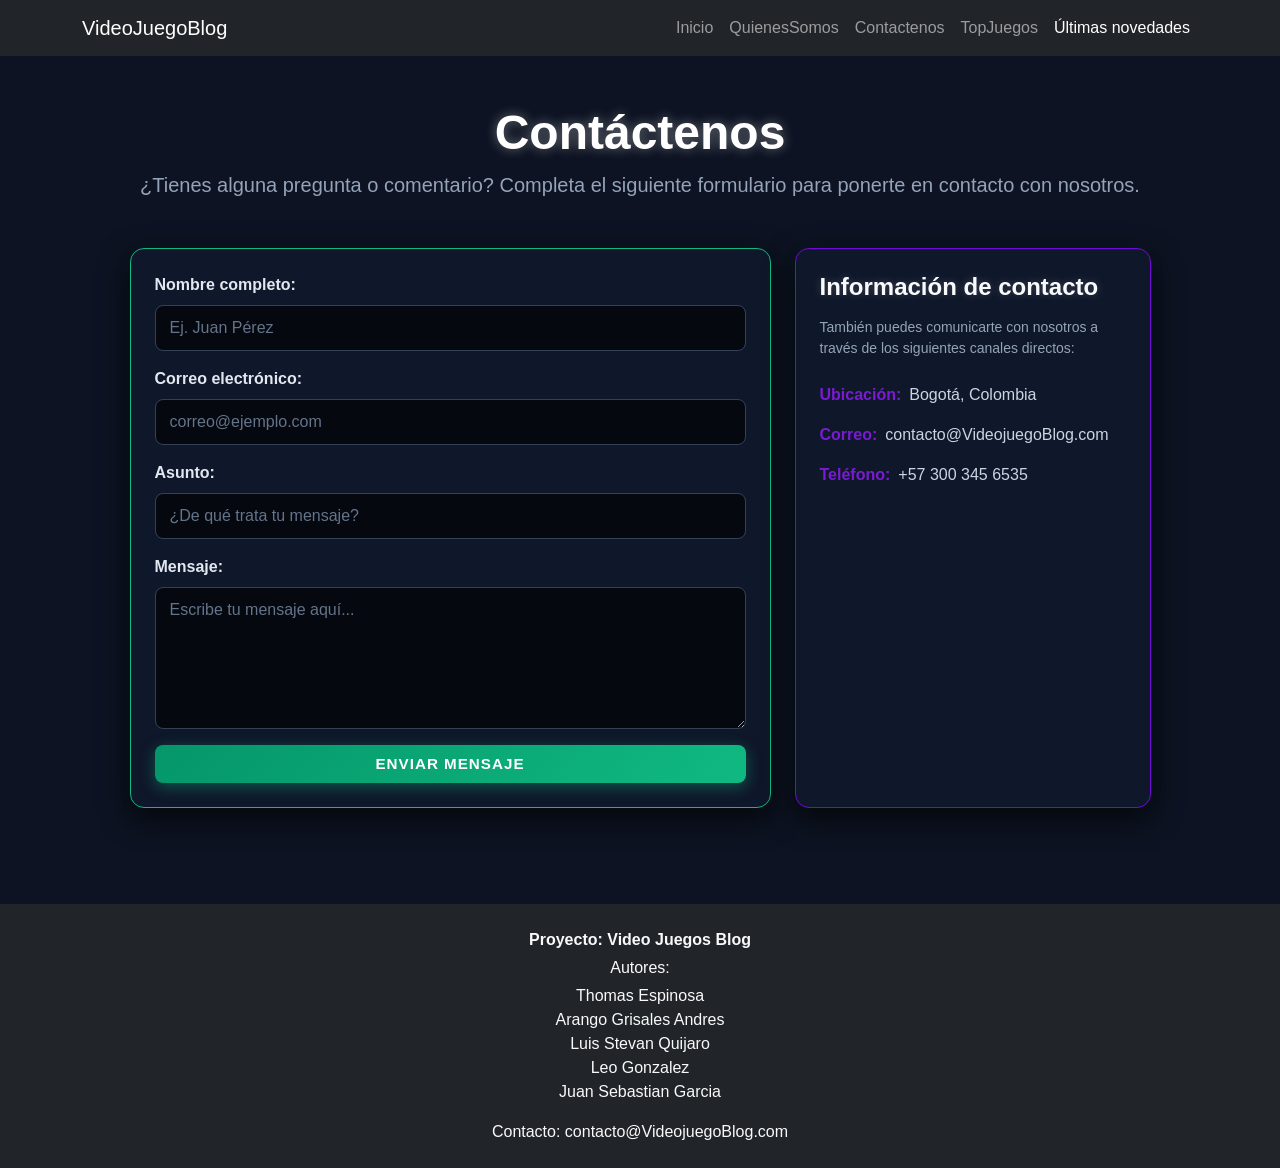
<file: contacto.html>
<!DOCTYPE html>
<html lang="es">

<head>
    <meta charset="UTF-8">
    <meta name="viewport" content="width=device-width, initial-scale=1.0">
    <title>Contáctenos - VideoJuegoBlog</title>
    <link rel="preconnect" href="https://fonts.googleapis.com">
    <link rel="preconnect" href="https://fonts.gstatic.com" crossorigin>
    <link href="https://fonts.googleapis.com/css2?family=Poppins:wght@400;600;700&display=swap" rel="stylesheet">

    <link href="https://cdn.jsdelivr.net/npm/bootstrap@5.3.3/dist/css/bootstrap.min.css" rel="stylesheet"
        integrity="sha384-QWTKZyjpPEjISv5WaRU9OFeRpok6YctnYmDr5pNlyT2bRjXh0JMhjY6hW+ALEwIH" crossorigin="anonymous">
        <link rel="stylesheet" href="css/estilos.css">
        <link rel="stylesheet" href="css/Contactenos.css">
    </head>

<body class="vjb-contacto-page">

    <nav class="navbar navbar-expand-lg navbar-dark bg-dark">
    <div class="container">
        <a class="navbar-brand" href="index.html">VideoJuegoBlog</a>
        <button class="navbar-toggler" type="button" data-bs-toggle="collapse"
            data-bs-target="#menuPrincipal" aria-controls="menuPrincipal"
            aria-expanded="false" aria-label="Abrir menú">
            <span class="navbar-toggler-icon"></span>
        </button>
        <div class="collapse navbar-collapse" id="menuPrincipal">
            <ul class="navbar-nav ms-auto">
                <li class="nav-item"><a class="nav-link" href="index.html">Inicio</a></li>
                <li class="nav-item"><a class="nav-link" href="quienesSomos.html">QuienesSomos</a></li>
                <li class="nav-item"><a class="nav-link" href="contacto.html">Contactenos</a></li>
                <li class="nav-item"><a class="nav-link" href="PaginaThomas.html">TopJuegos</a></li>
                <li class="nav-item"><a class="nav-link active" href="ultimasNovedades.html">Últimas novedades</a> </li> 
            </ul>
        </div>
    </div>
</nav>

    <main class="py-5 vjb-main-container" id="vjb-contacto-main">
        <div class="container">
            <div class="text-center mb-5 vjb-header-section">
                <h1 class="fw-bold display-5 text-white vjb-title">Contáctenos</h1>
                <p class="lead vjb-subtitle">¿Tienes alguna pregunta o comentario? Completa el siguiente formulario para ponerte en contacto con nosotros.</p>
            </div>

            <div class="row g-4 justify-content-center">
                <div class="col-12 col-lg-7">
                    <div class="card p-4 vjb-card-form">
                        <form action="#" method="POST" id="vjb-form-contacto">
                            <div class="mb-3">
                                <label for="vjb-input-nombre" class="form-label fw-semibold">Nombre completo:</label>
                                <input type="text" class="form-control vjb-input-gamer" id="vjb-input-nombre"
                                    name="nombre" placeholder="Ej. Juan Pérez" required>
                            </div>

                            <div class="mb-3">
                                <label for="vjb-input-email" class="form-label fw-semibold">Correo electrónico:</label>
                                <input type="email" class="form-control vjb-input-gamer" id="vjb-input-email"
                                    name="email" placeholder="correo@ejemplo.com" required>
                            </div>

                            <div class="mb-3">
                                <label for="vjb-input-asunto" class="form-label fw-semibold">Asunto:</label>
                                <input type="text" class="form-control vjb-input-gamer" id="vjb-input-asunto"
                                    name="asunto" placeholder="¿De qué trata tu mensaje?" required>
                            </div>

                            <div class="mb-3">
                                <label for="vjb-input-mensaje" class="form-label fw-semibold">Mensaje:</label>
                                <textarea class="form-control vjb-input-gamer" id="vjb-input-mensaje" name="mensaje"
                                    rows="5" placeholder="Escribe tu mensaje aquí..." required></textarea>
                            </div>

                            <button type="submit" class="btn w-100 py-2 fw-semibold vjb-btn-submit">Enviar
                                mensaje</button>
                        </form>
                    </div>
                </div>

                <div class="col-12 col-lg-4">
                    <div class="card p-4 h-100 vjb-card-info d-flex flex-column justify-content-between">
                        <div>
                            <h2 class="h4 fw-bold mb-3 vjb-info-title">Información de contacto</h2>
                            <p class="small mb-4 vjb-info-desc">También puedes comunicarte con nosotros a través de los
                                siguientes canales directos:</p>
                            <ul class="list-unstyled d-flex flex-column gap-3 vjb-info-list mb-4">
                                <li class="d-flex align-items-start gap-2">
                                    <span class="fw-bold vjb-info-label">Ubicación:</span>
                                    <span class="vjb-info-text">Bogotá, Colombia</span>
                                </li>
                                <li class="d-flex align-items-start gap-2">
                                    <span class="fw-bold vjb-info-label">Correo:</span>
                                    <span class="vjb-info-text">contacto@VideojuegoBlog.com</span>
                                </li>
                                <li class="d-flex align-items-start gap-2">
                                    <span class="fw-bold vjb-info-label">Teléfono:</span>
                                    <span class="vjb-info-text">+57 300 345 6535</span>
                                </li>
                            </ul>
                        </div>
                    </div>
                </div>
            </div>
        </div>
    </main>

    <footer class="bg-dark text-light py-4 mt-5">
        <div class="container text-center">
            <p class="fw-bold mb-1">Proyecto: Video Juegos Blog</p>
            <p class="mb-1">Autores:</p>
            <ul class="list-unstyled mb-3">
                <li>Thomas Espinosa</li>
                <li>Arango Grisales Andres</li>
                <li>Luis Stevan Quijaro</li>
                <li>Leo Gonzalez</li>
                <li>Juan Sebastian Garcia</li>
            </ul>
            <p class="mb-0">Contacto: contacto@VideojuegoBlog.com</p>
        </div>
    </footer>


    <script src="https://cdn.jsdelivr.net/npm/bootstrap@5.3.3/dist/js/bootstrap.bundle.min.js"></script>
</body>

</html>
</file>
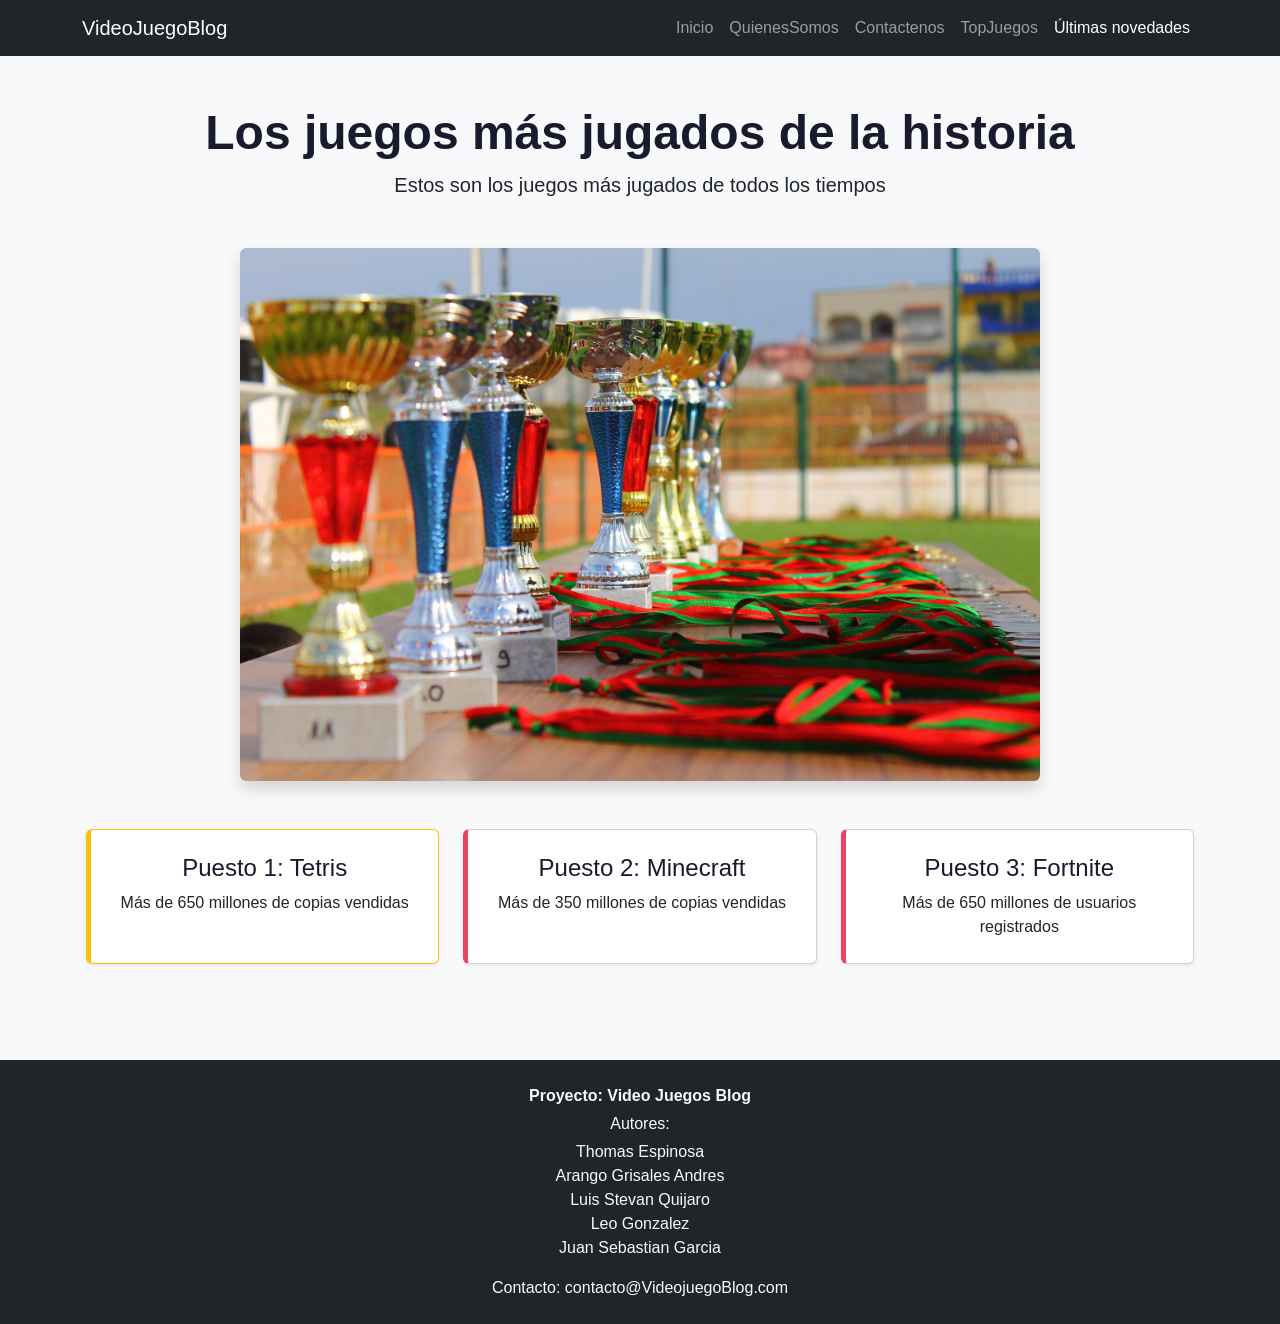
<file: PaginaThomas.html>
<!DOCTYPE html>
<html lang="es">

<head>
    <meta charset="UTF-8">
    <meta name="viewport" content="width=device-width, initial-scale=1.0">
    <title>Top Juegos</title>

    <!-- Bootstrap CSS -->
    <link href="https://cdn.jsdelivr.net/npm/bootstrap@5.3.3/dist/css/bootstrap.min.css" rel="stylesheet">

    <!-- Tus estilos (después de Bootstrap) -->
    <link rel="stylesheet" href="css/estilos.css">
    <link rel="stylesheet" href="css/PaginaThomas.css">
</head>

<body class="bg-light">
<nav class="navbar navbar-expand-lg navbar-dark bg-dark">
    <div class="container">
        <a class="navbar-brand" href="index.html">VideoJuegoBlog</a>
        <button class="navbar-toggler" type="button" data-bs-toggle="collapse"
            data-bs-target="#menuPrincipal" aria-controls="menuPrincipal"
            aria-expanded="false" aria-label="Abrir menú">
            <span class="navbar-toggler-icon"></span>
        </button>
        <div class="collapse navbar-collapse" id="menuPrincipal">
            <ul class="navbar-nav ms-auto">
                <li class="nav-item"><a class="nav-link" href="index.html">Inicio</a></li>
                <li class="nav-item"><a class="nav-link" href="quienesSomos.html">QuienesSomos</a></li>
                <li class="nav-item"><a class="nav-link" href="contacto.html">Contactenos</a></li>
                <li class="nav-item"><a class="nav-link" href="PaginaThomas.html">TopJuegos</a></li>
                <li class="nav-item"><a class="nav-link active" href="ultimasNovedades.html">Últimas novedades</a> </li> 
            </ul>
        </div>
    </div>
</nav>

    <main class="container my-4 my-md-5 px-3">
    <div class="text-center mb-4 mb-md-5">
        <h1 class="titulo-pagina fw-bold">Los juegos más jugados de la historia</h1>
        <p class="lead texto-intro mx-auto">Estos son los juegos más jugados de todos los tiempos</p>
    </div>

    <section class="podio text-center mb-4 mb-md-5">
        <img src="img/Podio.jpg" class="img-fluid rounded shadow podio__img"
            alt="Podio con los 3 juegos más jugados">
    </section>

    <div class="row row-cols-1 row-cols-md-3 g-3 g-md-4">
        <div class="col">
            <section class="top-puesto h-100">
                <div class="card h-100 text-center shadow-sm border-warning">
                    <div class="card-body p-3 p-md-4">
                        <h2 class="card-title h4">Puesto 1: Tetris</h2>
                        <p class="card-text">Más de 650 millones de copias vendidas</p>
                    </div>
                </div>
            </section>
        </div>

        <div class="col">
            <section class="top-puesto h-100">
                <div class="card h-100 text-center shadow-sm">
                    <div class="card-body p-3 p-md-4">
                        <h2 class="card-title h4">Puesto 2: Minecraft</h2>
                        <p class="card-text">Más de 350 millones de copias vendidas</p>
                    </div>
                </div>
            </section>
        </div>

        <div class="col">
            <section class="top-puesto h-100">
                <div class="card h-100 text-center shadow-sm">
                    <div class="card-body p-3 p-md-4">
                        <h2 class="card-title h4">Puesto 3: Fortnite</h2>
                        <p class="card-text">Más de 650 millones de usuarios registrados</p>
                    </div>
                </div>
            </section>
        </div>
    </div>
</main>

 <footer class="bg-dark text-light py-4 mt-5">
    <div class="container text-center">
        <p class="fw-bold mb-1">Proyecto: Video Juegos Blog</p>
        <p class="mb-1">Autores:</p>
        <ul class="list-unstyled mb-3">
            <li>Thomas Espinosa</li>
            <li>Arango Grisales Andres</li>
            <li>Luis Stevan Quijaro</li>
            <li>Leo Gonzalez</li>
            <li>Juan Sebastian Garcia</li>
        </ul>
        <p class="mb-0">Contacto: contacto@VideojuegoBlog.com</p>
    </div>
</footer>

    <!-- Bootstrap JS (necesario para el menú hamburguesa) -->
    <script src="https://cdn.jsdelivr.net/npm/bootstrap@5.3.3/dist/js/bootstrap.bundle.min.js"></script>
</body>

</html>
</file>
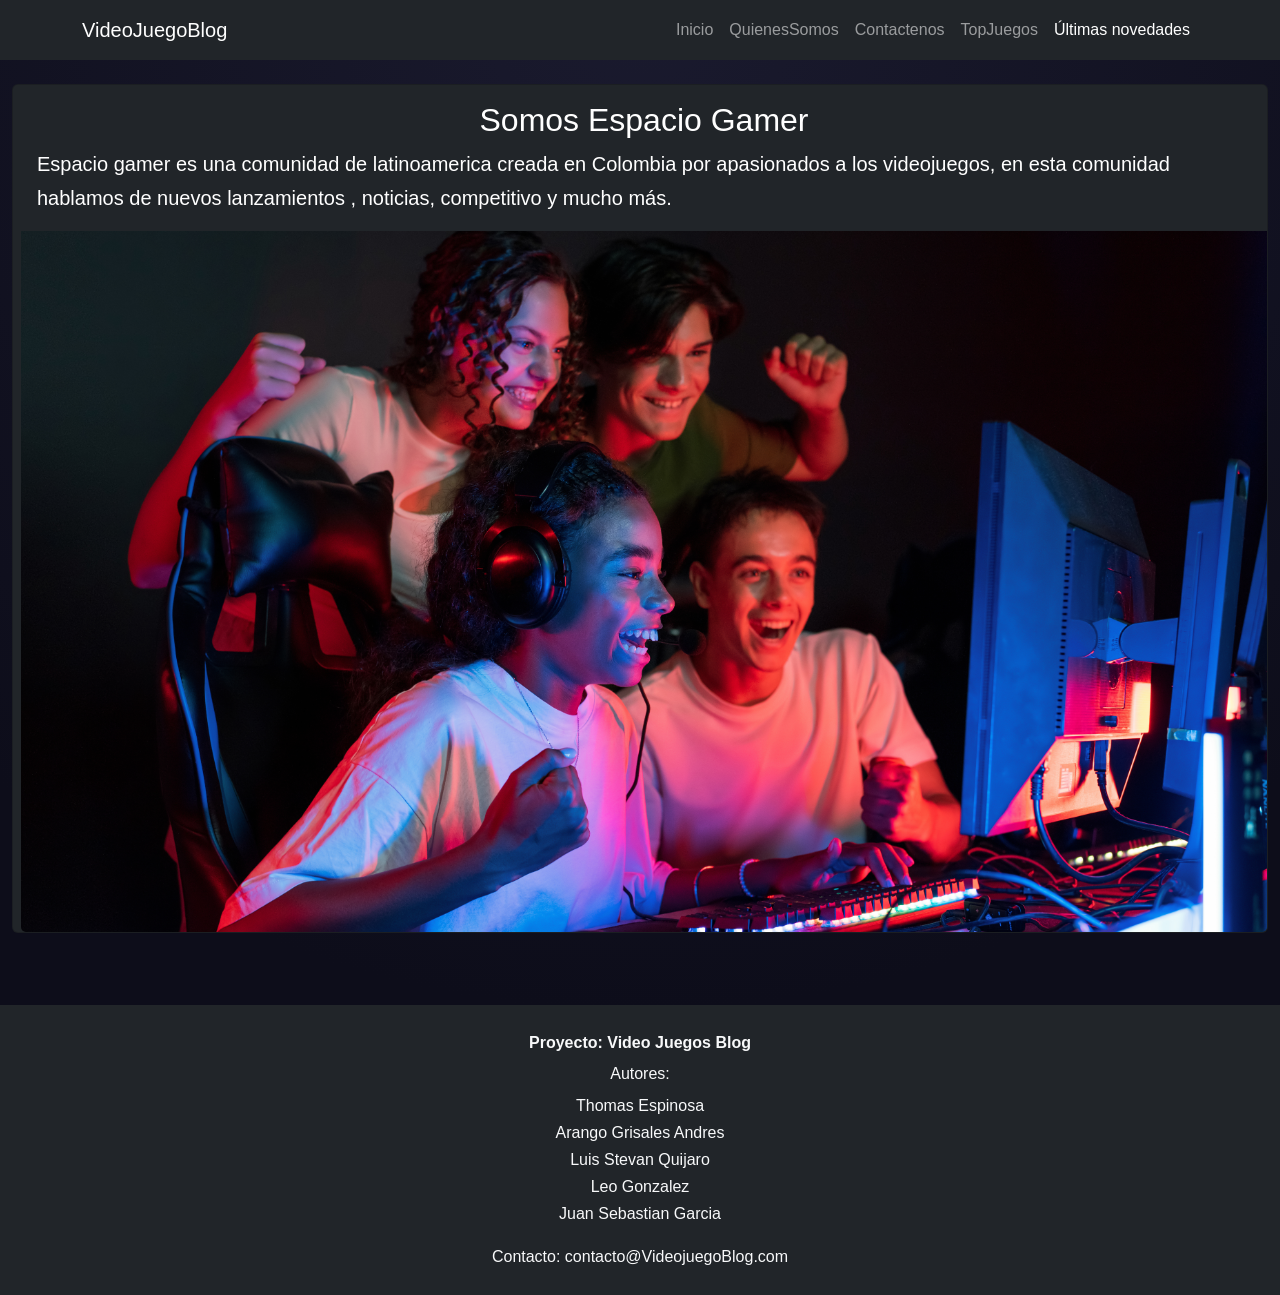
<file: quienesSomos.html>
<!DOCTYPE html>
<html lang="es">

<head>
    <meta charset="UTF-8">
    <meta name="viewport" content="width=device-width, initial-scale=1">
    <title>Quienes Somos</title>

    <link href="https://cdn.jsdelivr.net/npm/bootstrap@5.3.8/dist/css/bootstrap.min.css" rel="stylesheet"
        integrity="sha384-sRIl4kxILFvY47J16cr9ZwB07vP4J8+LH7qKQnuqkuIAvNWLzeN8tE5YBujZqJLB" crossorigin="anonymous">
    <link rel="stylesheet" href="css/estilos.css">
    <link rel="stylesheet" href="css/quienesSomos.css">
</head>

<body>

    <nav class="navbar navbar-expand-lg navbar-dark bg-dark">
    <div class="container">
        <a class="navbar-brand" href="index.html">VideoJuegoBlog</a>
        <button class="navbar-toggler" type="button" data-bs-toggle="collapse"
            data-bs-target="#menuPrincipal" aria-controls="menuPrincipal"
            aria-expanded="false" aria-label="Abrir menú">
            <span class="navbar-toggler-icon"></span>
        </button>
        <div class="collapse navbar-collapse" id="menuPrincipal">
            <ul class="navbar-nav ms-auto">
                <li class="nav-item"><a class="nav-link" href="index.html">Inicio</a></li>
                <li class="nav-item"><a class="nav-link" href="quienesSomos.html">QuienesSomos</a></li>
                <li class="nav-item"><a class="nav-link" href="contacto.html">Contactenos</a></li>
                <li class="nav-item"><a class="nav-link" href="PaginaThomas.html">TopJuegos</a></li>
                <li class="nav-item"><a class="nav-link active" href="ultimasNovedades.html">Últimas novedades</a> </li> 
            </ul>
        </div>
    </div>
</nav>


    <main class="container-xxl bd-gutter mt-3 my-md-4 bd-layout">
        <div class="card text-center text-bg-dark ps-lg-2 ">

            <div class="card-body">
                <h2 class="card-title ">Somos Espacio Gamer</h2>
                <p class="card-text text-start lead">Espacio gamer es una comunidad de latinoamerica creada en Colombia por
                    apasionados a los videojuegos, en esta comunidad hablamos de nuevos lanzamientos
                    , noticias, competitivo y mucho más.</p>
            </div>
            <img src="img/group-multiracial-teens-playing-video-games-video-game-club-with-blue-red-illumination-excited-because-victory.jpg"
                class="card-img-bottom" alt="imagen comunidad gamer">
        </div>

    </main>
    <footer class="bg-dark text-light py-4 mt-5 ">
        <div class="container text-center">
            <p class="fw-bold mb-1">Proyecto: Video Juegos Blog</p>
            <p class="mb-1">Autores:</p>
            <ul class="list-unstyled mb-3">
                <li>Thomas Espinosa</li>
                <li>Arango Grisales Andres</li>
                <li>Luis Stevan Quijaro</li>
                <li>Leo Gonzalez</li>
                <li>Juan Sebastian Garcia</li>
            </ul>
            <p class="mb-0">Contacto: contacto@VideojuegoBlog.com</p>
        </div>
    </footer>
    <script src="https://cdn.jsdelivr.net/npm/bootstrap@5.3.3/dist/js/bootstrap.bundle.min.js"></script>

</body>

</html>
</file>
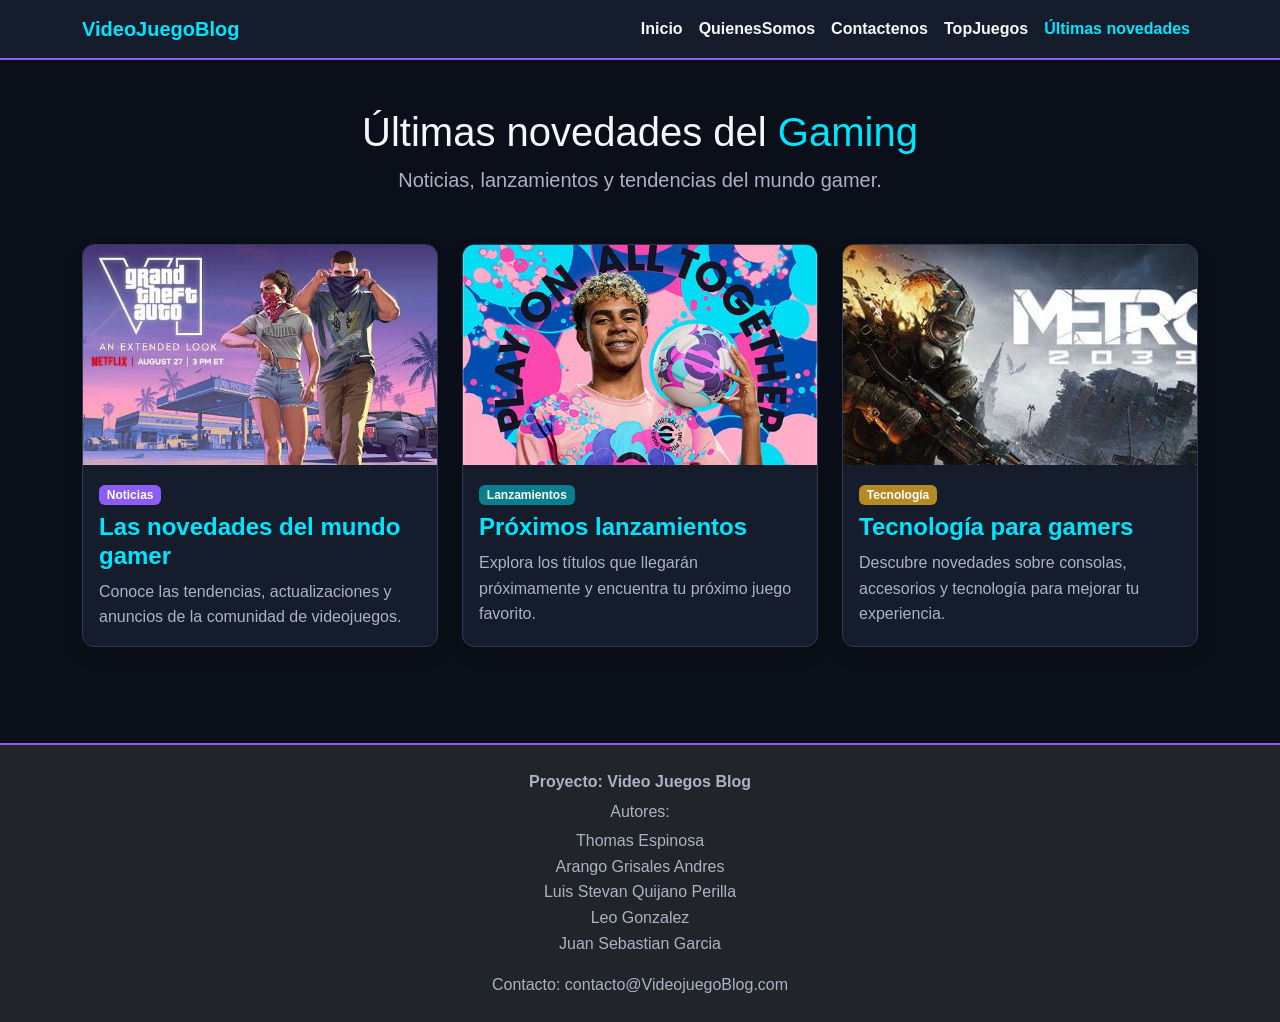
<file: ultimasNovedades.html>
<!DOCTYPE html>
<html lang="es">

<head>
    <meta charset="UTF-8">
    <meta name="viewport" content="width=device-width, initial-scale=1.0">

    <title>Últimas novedades | Gaming</title>

    <!-- Bootstrap CSS -->
  <link href="https://cdn.jsdelivr.net/npm/bootstrap@5.3.3/dist/css/bootstrap.min.css" rel="stylesheet">

    <!-- Tus estilos -->
    <link rel="stylesheet" href="css/estilos.css">
    <link rel="stylesheet" href="css/ultimasNovedades.css">
</head>

<body>

    <!-- MENÚ QUE YA TIENES -->
    <nav class="navbar navbar-expand-lg navbar-dark bg-dark">
    <div class="container">
        <a class="navbar-brand" href="index.html">VideoJuegoBlog</a>
        <button class="navbar-toggler" type="button" data-bs-toggle="collapse"
            data-bs-target="#menuPrincipal" aria-controls="menuPrincipal"
            aria-expanded="false" aria-label="Abrir menú">
            <span class="navbar-toggler-icon"></span>
        </button>
        <div class="collapse navbar-collapse" id="menuPrincipal">
            <ul class="navbar-nav ms-auto">
                <li class="nav-item"><a class="nav-link" href="index.html">Inicio</a></li>
                <li class="nav-item"><a class="nav-link" href="quienesSomos.html">QuienesSomos</a></li>
                <li class="nav-item"><a class="nav-link" href="contacto.html">Contactenos</a></li>
                <li class="nav-item"><a class="nav-link" href="PaginaThomas.html">TopJuegos</a></li>
                <li class="nav-item"><a class="nav-link active" href="ultimasNovedades.html">Últimas novedades</a> </li> 
            </ul>
        </div>
    </div>
</nav>

    <main>
    <section class="container py-5">
        <div class="text-center mb-5">
                <h1>Últimas novedades del <span>Gaming</span></h1>
                <p class="lead">
                    Noticias, lanzamientos y tendencias del mundo gamer.
                </p>
            </div>
            <div class="row g-4">
<!-- NOTICIA 1 -->
    <div class="col-12 col-md-6 col-lg-4">
      <article class="card h-100 shadow">
           <img src="img/GTA VI.jpg"
                             class="card-img-top"
                             alt="Novedades de videojuegos">
                              <div class="card-body">

                             <span class="badge text-bg-primary mb-2">
                                Noticias
                            </span>

                            <h2 class="card-title h4">
                                Las novedades del mundo gamer
                            </h2>

                            <p class="card-text">
                                Conoce las tendencias, actualizaciones y
                                anuncios de la comunidad de videojuegos.
                            </p>
                        </div>

                    </article>
                </div>

                <!-- NOTICIA 2 -->
                <div class="col-12 col-md-6 col-lg-4">
                    <article class="card h-100 shadow">

                        <img src="img/football.jpg"
                             class="card-img-top"
                             alt="Videojuego de fútbol">

                        <div class="card-body">
                            <span class="badge text-bg-success mb-2">
                                Lanzamientos
                            </span>

                            <h2 class="card-title h4">
                                Próximos lanzamientos
                            </h2>

                            <p class="card-text">
                                Explora los títulos que llegarán próximamente
                                y encuentra tu próximo juego favorito.
                            </p>
                        </div>

                    </article>
                </div>

                <!-- NOTICIA 3 -->
                <div class="col-12 col-md-6 col-lg-4">
                    <article class="card h-100 shadow">

                        <img src="img/Metro.jpg"
                             class="card-img-top"
                             alt="Videojuego Metro">

                        <div class="card-body">
                            <span class="badge text-bg-warning mb-2">
                                Tecnología
                            </span>

                            <h2 class="card-title h4">
                                Tecnología para gamers
                            </h2>

                            <p class="card-text">
                                Descubre novedades sobre consolas, accesorios
                                y tecnología para mejorar tu experiencia.
                            </p>
                        </div>

                    </article>
                </div>

            </div>

        </section>

    </main>

    <!-- PIE DE PÁGINA QUE YA TIENES -->
    <footer class="bg-dark text-light py-4 mt-5">
        <div class="container text-center">

            <p class="fw-bold mb-1">Proyecto: Video Juegos Blog</p>
            <p class="mb-1">Autores:</p>

            <ul class="list-unstyled mb-3">
                <li>Thomas Espinosa</li>
                <li>Arango Grisales Andres</li>
                <li>Luis Stevan Quijano Perilla</li>
                <li>Leo Gonzalez</li>
                <li>Juan Sebastian Garcia</li>
            </ul>

            <p class="mb-0">
                Contacto: contacto@VideojuegoBlog.com
            </p>

        </div>
    </footer>

    <!-- Bootstrap JS -->
    <script src="https://cdn.jsdelivr.net/npm/bootstrap@5.3.3/dist/js/bootstrap.bundle.min.js"></script>

</body>
</html>
</file>
<file: css/estilos.css>
/* ===== Base ===== */
* {
  box-sizing: border-box;
}

body {
  margin: 0;
  font-family: Arial, sans-serif;
  min-height: 100vh;
  display: flex;
  flex-direction: column;
}

main {
  flex: 1; /* empuja el footer al final de la página */
}

/* ===== Navbar: solo lo que Bootstrap no trae ===== */
.navbar {
  position: sticky;   /* no se pierde al hacer scroll */
  top: 0;
  z-index: 1030;      /* queda por encima del contenido */
}
</file>
<file: css/Contactenos.css>
body.vjb-contacto-page {
    background-color: #0d1322;
    color: #e2e8f0;
}



.vjb-neon-accent {
    color: #10b981;
    text-shadow: 0 0 8px rgba(16, 185, 129, 0.8);
}

.vjb-title {
    color: #ffffff ;
    text-shadow: 0 0 12px rgba(255, 255, 255, 0.4);
}

.vjb-subtitle {
    color: #94a3b8 ;
}


.vjb-card-form, 
.vjb-card-info {
    background-color: #0f172a;
    border: 1px solid #1e293b;
    border-radius: 14px;
    box-shadow: 0 10px 30px rgba(0, 0, 0, 0.7), 0 0 15px rgba(16, 185, 129, 0.05) !important;
}

.vjb-card-form .form-label {
    color: #e2e8f0;
}


.vjb-input-gamer {
    background-color: #05080e;
    border: 1px solid #334155;
    color: #f3f4f6;
    border-radius: 8px;
    padding: 10px 14px;
    transition: all 0.3s ease;
}

.vjb-input-gamer::placeholder {
    color: #64748b;
}

.vjb-input-gamer:focus {
    background-color: #05080e ;
    border-color: #10b981;
    color: #fff;
    box-shadow: 0 0 12px rgba(16, 185, 129, 0.5);
}

.vjb-btn-submit {
    background: linear-gradient(135deg, #059669 0%, #10b981 100%);
    border: none;
    color: #ffffff;
    border-radius: 8px;
    transition: all 0.3s ease;
    box-shadow: 0 4px 15px rgba(16, 185, 129, 0.4);
    text-transform: uppercase;
    letter-spacing: 1px;
    font-size: 0.95rem;
}

.vjb-btn-submit:hover {
    background: linear-gradient(135deg, #047857 0%, #059669 100%);
    transform: translateY(-2px);
    box-shadow: 0 6px 20px rgba(16, 185, 129, 0.8), 0 0 10px rgba(255, 255, 255, 0.2);
}


.vjb-info-title {
    color: #f8fafc;
    text-shadow: 0 0 8px rgba(255, 255, 255, 0.2);
}

.vjb-info-desc {
    color: #94a3b8;
}

.vjb-info-label {
    color: #7a1bd3;
}

.vjb-info-text {
    color: #cbd5e1;
}

.vjb-card-form {
    background-color: #0f172a;
    border: 1px solid #10b981; 
    border-radius: 14px;
    box-shadow: 0 0 15px rgba(16, 185, 129, 0.25), 0 10px 30px rgba(0, 0, 0, 0.7);
    transition: all 0.3s ease;
}

.vjb-card-form:hover {
    box-shadow: 0 0 25px rgba(16, 185, 129, 0.5), 0 10px 30px rgba(0, 0, 0, 0.8);
}

.vjb-card-info {
    background-color: #0f172a;
    border: 1px solid #7408d8; 
    border-radius: 14px;
    box-shadow: 0 0 15px rgba(89, 16, 185, 0.25), 0 10px 30px rgba(0, 0, 0, 0.7);
    transition: all 0.3s ease;
}

.vjb-card-info:hover {
    box-shadow: 0 0 25px rgba(117, 16, 185, 0.5), 0 10px 30px rgba(0, 0, 0, 0.8);
}
</file>
<file: css/PaginaThomas.css>
/* ===== Fondo de la página ===== */
body {
  background-color: #f0f0f5;
}

/* ===== Título e introducción ===== */
.titulo-pagina {
  font-size: clamp(1.6rem, 5vw, 3rem);
  color: #1a1a2e;
}

.texto-intro {
  max-width: 600px;
  font-size: clamp(1rem, 2.5vw, 1.25rem);
}

/* ===== Podio ===== */
.podio__img {
  display: block;
  width: 100%;
  max-width: 800px;
  height: auto;
  max-height: 60vh;
  object-fit: contain;
  margin: 0 auto;
}

/* ===== Tarjetas de cada juego ===== */
.top-puesto .card {
  background-color: #ffffff;
  border-left: 5px solid #e94560;
}

/* El puesto 1 conserva su borde dorado de Bootstrap en el resto de lados;
   si prefieres el mismo rosado en las 3, quita la clase border-warning del HTML */
.top-puesto .card-title {
  color: #1a1a2e;
}
</file>
<file: css/quienesSomos.css>
:root {
    --fondo: #0d0d1a;
    --fondo-claro: #1a1a2e;
}

* {
    margin: 0;
    padding: 0;
    box-sizing: border-box;
}

body {
    background: radial-gradient(circle at top, var(--fondo-claro), var(--fondo) 70%);
    color: var(--texto);
    font-family: "Segoe UI", Arial, sans-serif;
    line-height: 1.7;
    min-height: 100vh;
    display: flex;
    flex-direction: column;
}
</file>
<file: css/ultimasNovedades.css>
:root {
    --color-fondo: #0b0f19;
    --color-tarjeta: #151c2c;
    --color-principal: #8b5cf6;
    --color-secundario: #00e5ff;
    --color-texto: #f5f7fa;
    --color-texto-secundario: #aab3c5;
}

/* CONFIGURACIÓN GENERAL */
* {
    box-sizing: border-box;
}

html {
    scroll-behavior: smooth;
    scroll-padding-top: 90px;
}

body {
    background-color: var(--color-fondo);
    color: var(--color-texto);
    font-family: Arial, sans-serif;
    line-height: 1.6;
}

/* MENÚ BOOTSTRAP */
.navbar {
    background-color: var(--color-tarjeta) !important;
    border-bottom: 2px solid var(--color-principal);
}

.navbar-brand {
    color: var(--color-secundario) !important;
    font-weight: bold;
}

.navbar .nav-link {
    color: var(--color-texto);
    font-weight: bold;
    transition: color 0.3s;
}

.navbar .nav-link:hover,
.navbar .nav-link.active {
    color: var(--color-secundario) !important;
}

/* ENCABEZADO DE NOVEDADES */
#inicio,
main section {
    color: var(--color-texto);
}

h1 span {
    color: var(--color-secundario);
}

.lead {
    color: var(--color-texto-secundario);
}

/* TARJETAS DE NOTICIAS */
.card {
    height: 100%;
    background-color: var(--color-tarjeta);
    color: var(--color-texto);
    border: 1px solid #303b52;
    border-radius: 12px;
    overflow: hidden;
    transition: transform 0.3s ease,
                box-shadow 0.3s ease;
}

.card:hover {
    transform: translateY(-5px);
    box-shadow: 0 8px 25px rgba(139, 92, 246, 0.2) !important;
}

.card-img-top {
    width: 100%;
    height: 220px;
    object-fit: cover;
}

.card-title {
    color: var(--color-secundario);
    font-weight: bold;
}

.card-text {
    color: var(--color-texto-secundario);
}

/* CATEGORÍAS */
.badge.text-bg-primary {
    background-color: var(--color-principal) !important;
}

.badge.text-bg-success {
    background-color: #087f8c !important;
}

.badge.text-bg-warning {
    background-color: #b58a24 !important;
    color: #ffffff !important;
}

/* PIE DE PÁGINA */
footer {
    background-color: var(--color-tarjeta) !important;
    border-top: 2px solid var(--color-principal);
}

footer p,
footer li {
    color: var(--color-texto-secundario);
}

/* ACCESIBILIDAD */
@media (prefers-reduced-motion: reduce) {
    *,
    *::before,
    *::after {
        scroll-behavior: auto !important;
        transition: none !important;
    }

    .card:hover {
        transform: none;
    }
}
</file>
